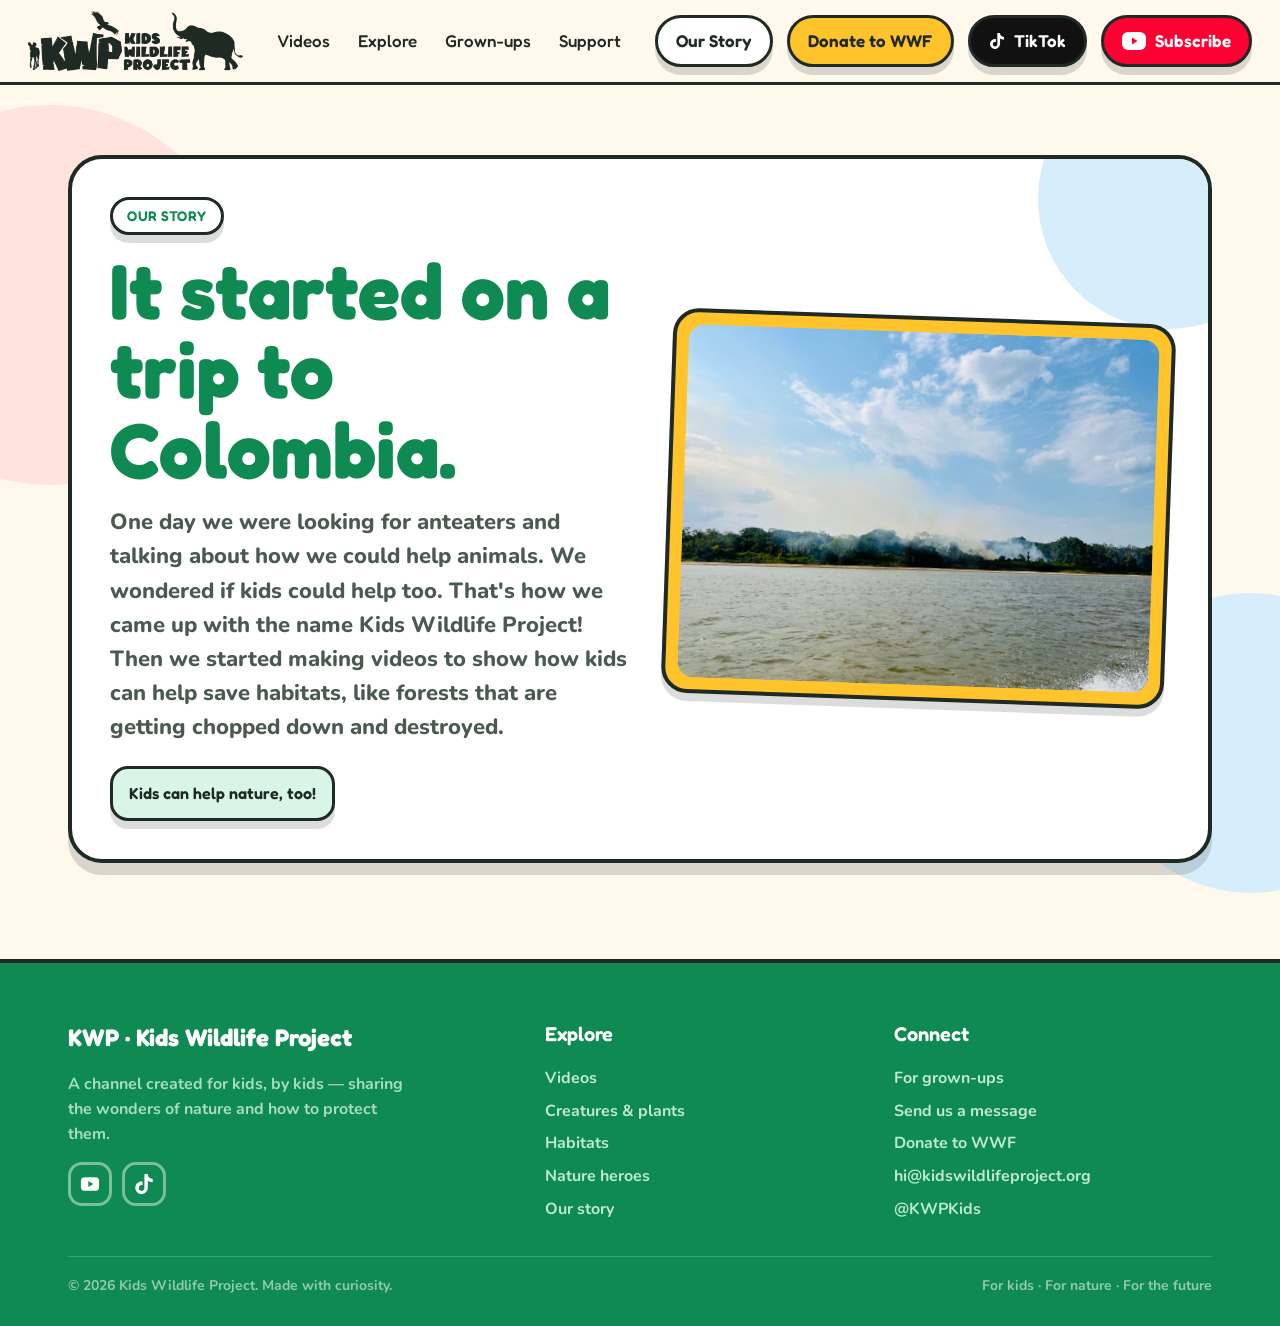
<file: our-story.html>
<!DOCTYPE html>
<html lang="en">
<head>
<meta charset="UTF-8" />
<meta name="viewport" content="width=device-width, initial-scale=1.0" />
<title>Our Story · Kids Wildlife Project</title>
<link rel="preconnect" href="https://fonts.googleapis.com" />
<link rel="preconnect" href="https://fonts.gstatic.com" crossorigin />
<link href="https://fonts.googleapis.com/css2?family=Fredoka:wght@500;600;700&family=Nunito:wght@400;600;700;800;900&display=swap" rel="stylesheet" />
<link rel="stylesheet" href="css/site.css" />
<style>
  .story-main{position:relative;padding:70px 0;}
  .blob{position:absolute;border-radius:50%;z-index:0;}
  .story{
    position:relative;z-index:1;display:grid;grid-template-columns:1.02fr .98fr;gap:34px;align-items:center;
    background:#fff;border:4px solid var(--ink);border-radius:34px;padding:38px;box-shadow:0 12px 0 rgba(31,42,36,.16);
    overflow:hidden;
  }
  .story::before{
    content:"";position:absolute;width:260px;height:260px;border-radius:50%;right:-90px;top:-90px;
    background:#D6EEFB;z-index:0;
  }
  .copy,.photo{position:relative;z-index:1;}
  .story h1{font-size:clamp(42px,7vw,78px);margin:16px 0;color:var(--leaf-deep);}
  .copy p{font-size:22px;font-weight:800;color:var(--ink-soft);margin:0;max-width:46ch;}
  .photo{
    border:4px solid var(--ink);border-radius:26px;background:var(--sun);padding:12px;
    box-shadow:var(--pop);transform:rotate(2deg);
  }
  .photo img{width:100%;aspect-ratio:4/3;object-fit:cover;border-radius:16px;}
  .note{
    margin-top:22px;display:inline-flex;background:#D8F5E6;border:3px solid var(--ink);
    border-radius:18px;padding:12px 16px;font-family:var(--font-display);font-weight:600;box-shadow:var(--pop);
  }
  @media(max-width:850px){
    .story{grid-template-columns:1fr;padding:28px;}
  }
</style>
</head>
<body data-page="story">

<div id="site-header"></div>
<script src="js/layout.js"></script>

<main class="story-main">
  <div class="blob" style="width:380px;height:380px;background:#FFE3DC;left:-140px;top:20px;"></div>
  <div class="blob" style="width:300px;height:300px;background:#D6EEFB;right:-120px;bottom:40px;"></div>
  <div class="wrap">
    <section class="story">
      <div class="copy">
        <span class="eyebrow">Our Story</span>
        <h1>It started on a trip to Colombia.</h1>
        <p>One day we were looking for anteaters and talking about how we could help animals. We wondered if kids could help too. That's how we came up with the name Kids Wildlife Project! Then we started making videos to show how kids can help save habitats, like forests that are getting chopped down and destroyed.</p>
        <div class="note">Kids can help nature, too!</div>
      </div>
      <div class="photo">
        <img src="asets/river-sky-small.jpeg" alt="River and forest on the Colombia trip" />
      </div>
    </section>
  </div>
</main>

<div id="site-footer"></div>
</body>
</html>
</file>
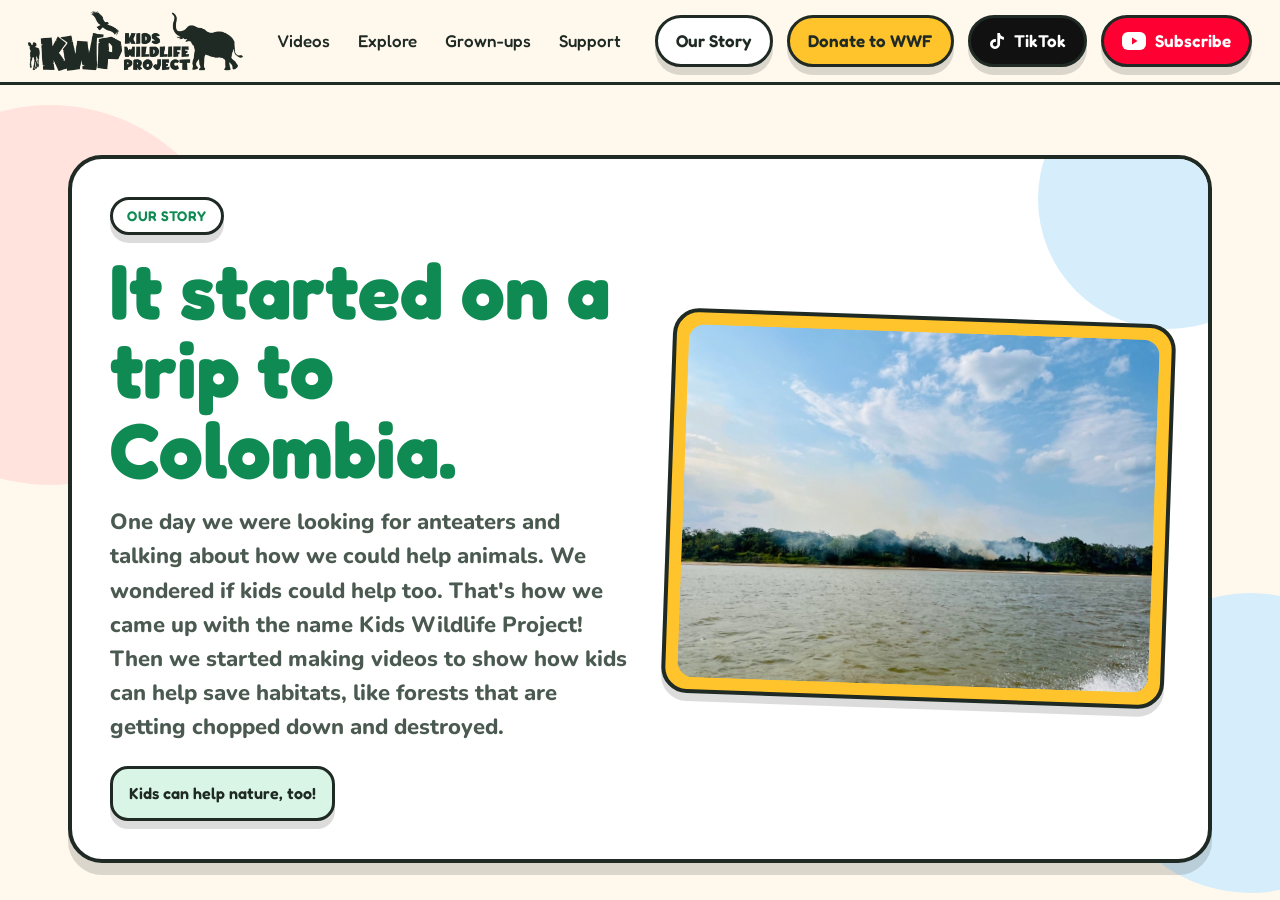
<file: context/why-we-made-kwp.html>
<!DOCTYPE html>
<html lang="en">
<head>
<meta charset="UTF-8" />
<meta name="viewport" content="width=device-width, initial-scale=1.0" />
<meta http-equiv="refresh" content="0; url=../our-story.html" />
<link rel="canonical" href="../our-story.html" />
<title>Our Story · Kids Wildlife Project</title>
</head>
<body>
  <p><a href="../our-story.html">This page has moved. Continue to KWP</a></p>
</body>
</html>
</file>
<file: css/site.css>
/* KWP site-wide styles (Sticker Pop).
   Shared by every page: design tokens, base elements, buttons, header and footer.
   Page-only styles stay in that page's <style> block. See context/KWP Sticker Pop - Design Guide.md. */

:root{
  --cream:#FFF8EC;
  --ink:#1F2A24;
  --ink-soft:#4B5A50;
  --leaf:#1FB36B;
  --leaf-deep:#0E8A52;
  --sky:#2BA7E0;
  --grape:#7C5CFF;
  --sun:#FFC32B;
  --coral:#FF6B57;
  --pink:#FF8FB8;
  --yt:#FF0033;
  --font-display:"Fredoka", system-ui, sans-serif;
  --font-body:"Nunito", system-ui, sans-serif;
  --ring: 0 0 0 4px var(--ink);
  --pop: 0 8px 0 rgba(31,42,36,.16);
}

/* base */
*{box-sizing:border-box;}
html{scroll-behavior:smooth;}
body{
  margin:0;font-family:var(--font-body);color:var(--ink);
  background:var(--cream);line-height:1.55;-webkit-font-smoothing:antialiased;
  overflow-x:hidden;
}
a{color:inherit;text-decoration:none;}
img{max-width:100%;display:block;}
.wrap{max-width:1200px;margin:0 auto;padding:0 28px;}
h1,h2,h3{margin:0;line-height:1.02;font-family:var(--font-display);font-weight:700;}
section{padding:62px 0;position:relative;}
section[id]{scroll-margin-top:90px;}   /* keep anchored sections clear of the sticky header */

/* eyebrow pill */
.eyebrow{
  display:inline-flex;align-items:center;gap:8px;font-family:var(--font-display);
  font-weight:600;font-size:14px;letter-spacing:.04em;text-transform:uppercase;
  color:var(--leaf-deep);background:#fff;border:3px solid var(--ink);
  padding:5px 14px;border-radius:999px;box-shadow:var(--pop);
}

/* buttons */
.btn{
  display:inline-flex;align-items:center;gap:9px;cursor:pointer;
  font-family:var(--font-display);font-weight:600;font-size:18px;
  border:3px solid var(--ink);border-radius:999px;padding:12px 22px;
  background:#fff;color:var(--ink);box-shadow:var(--pop);white-space:nowrap;
  transition:transform .12s, box-shadow .12s;
}
.btn:hover{transform:translateY(-3px);box-shadow:0 11px 0 rgba(31,42,36,.18);}
.btn:active{transform:translateY(2px);box-shadow:0 4px 0 rgba(31,42,36,.16);}
.btn:focus-visible{outline:4px solid var(--sun);outline-offset:4px;}
.btn-yt{background:var(--yt);color:#fff;}
.btn-tt{background:#111;color:#fff;}
.btn-tt svg{width:16px;height:16px;}
.btn-sun{background:var(--sun);}
.btn-leaf{background:var(--leaf);color:#fff;}
.btn-grape{background:var(--grape);color:#fff;}
.yt-ico{width:24px;height:18px;background:#fff;border-radius:6px;display:grid;place-items:center;}
.yt-ico svg{width:12px;height:12px;}

/* header (markup comes from js/layout.js) */
#site-header{min-height:85px;}   /* reserve space so the page doesn't jump while the header loads */
header.nav{position:sticky;top:0;z-index:50;background:var(--cream);border-bottom:3px solid var(--ink);}
header.nav .wrap{max-width:1500px;}
.nav-inner{display:flex;align-items:center;gap:28px;min-height:82px;}
.brand{display:flex;align-items:center;gap:11px;}
.brand-logo{height:62px;width:220px;object-fit:contain;display:block;}
nav.links{margin-left:auto;display:flex;gap:16px;align-items:center;}
nav.links a{font-family:var(--font-display);font-weight:500;font-size:17px;padding:9px 6px;border-radius:999px;white-space:nowrap;transition:background .14s,color .14s;}
nav.links a:hover{background:var(--sun);}
.nav-actions{display:flex;align-items:center;gap:14px;flex:none;}
.nav-actions .btn{font-size:17px;padding:10px 18px;}
.nav-actions .btn[aria-current="page"]{background:#fff;}

/* footer (markup comes from js/layout.js) */
footer.site-footer{background:var(--leaf-deep);color:#EAFBF2;border-top:4px solid var(--ink);margin-top:26px;padding:56px 0 30px;}
.foot-grid{display:grid;grid-template-columns:1.4fr 1fr 1fr;gap:32px;}
.foot-grid h4{font-family:var(--font-display);font-weight:600;font-size:20px;margin:0 0 12px;color:#fff;}
.foot-grid a{display:block;color:#BFEAD3;font-weight:700;padding:4px 0;}
.foot-grid a:hover{color:#fff;}
.foot-brand b{font-family:var(--font-display);font-weight:700;font-size:24px;color:#fff;}
.foot-brand p{color:#A7DDC1;max-width:34ch;font-weight:700;}
.social{display:flex;gap:10px;margin-top:14px;}
.social a{width:44px;height:44px;border-radius:14px;border:3px solid rgba(255,255,255,.45);display:grid;place-items:center;}
.social a:hover{background:rgba(255,255,255,.14);}
.social svg{width:20px;height:20px;}
.foot-bottom{border-top:1px solid rgba(255,255,255,.2);margin-top:30px;padding-top:18px;display:flex;justify-content:space-between;flex-wrap:wrap;gap:10px;font-size:14px;color:#8FCBAC;font-weight:700;}

@media(max-width:900px){
  .foot-grid{grid-template-columns:1fr;}
  nav.links{display:none;}
  .nav-inner{gap:14px;}
  .nav-actions{margin-left:auto;gap:10px;}
  .nav-actions .btn{font-size:15px;padding:9px 13px;}
}
@media(max-width:700px){
  .brand{flex:none;}
  .brand-logo{width:170px;height:58px;}
  .nav-donate{display:none;}   /* Donate stays in the page and footer */
}
@media(max-width:480px){
  .wrap{padding:0 22px;}
  .nav-inner{gap:12px;}
  .brand-logo{width:140px;height:54px;}
  .nav-actions .btn-tt .label,.nav-actions .btn-yt .label{display:none;}   /* Subscribe becomes icon-only */
  .nav-actions .btn-tt,.nav-actions .btn-yt{padding:9px 11px;}
}
@media(max-width:360px){
  .wrap{padding:0 16px;}
  .brand-logo{width:112px;height:46px;}
  .nav-actions .btn{font-size:14px;padding:8px 11px;}
}
@media(prefers-reduced-motion:reduce){
  html{scroll-behavior:auto;}
  *,*::before,*::after{transition:none !important;}
}
</file>
